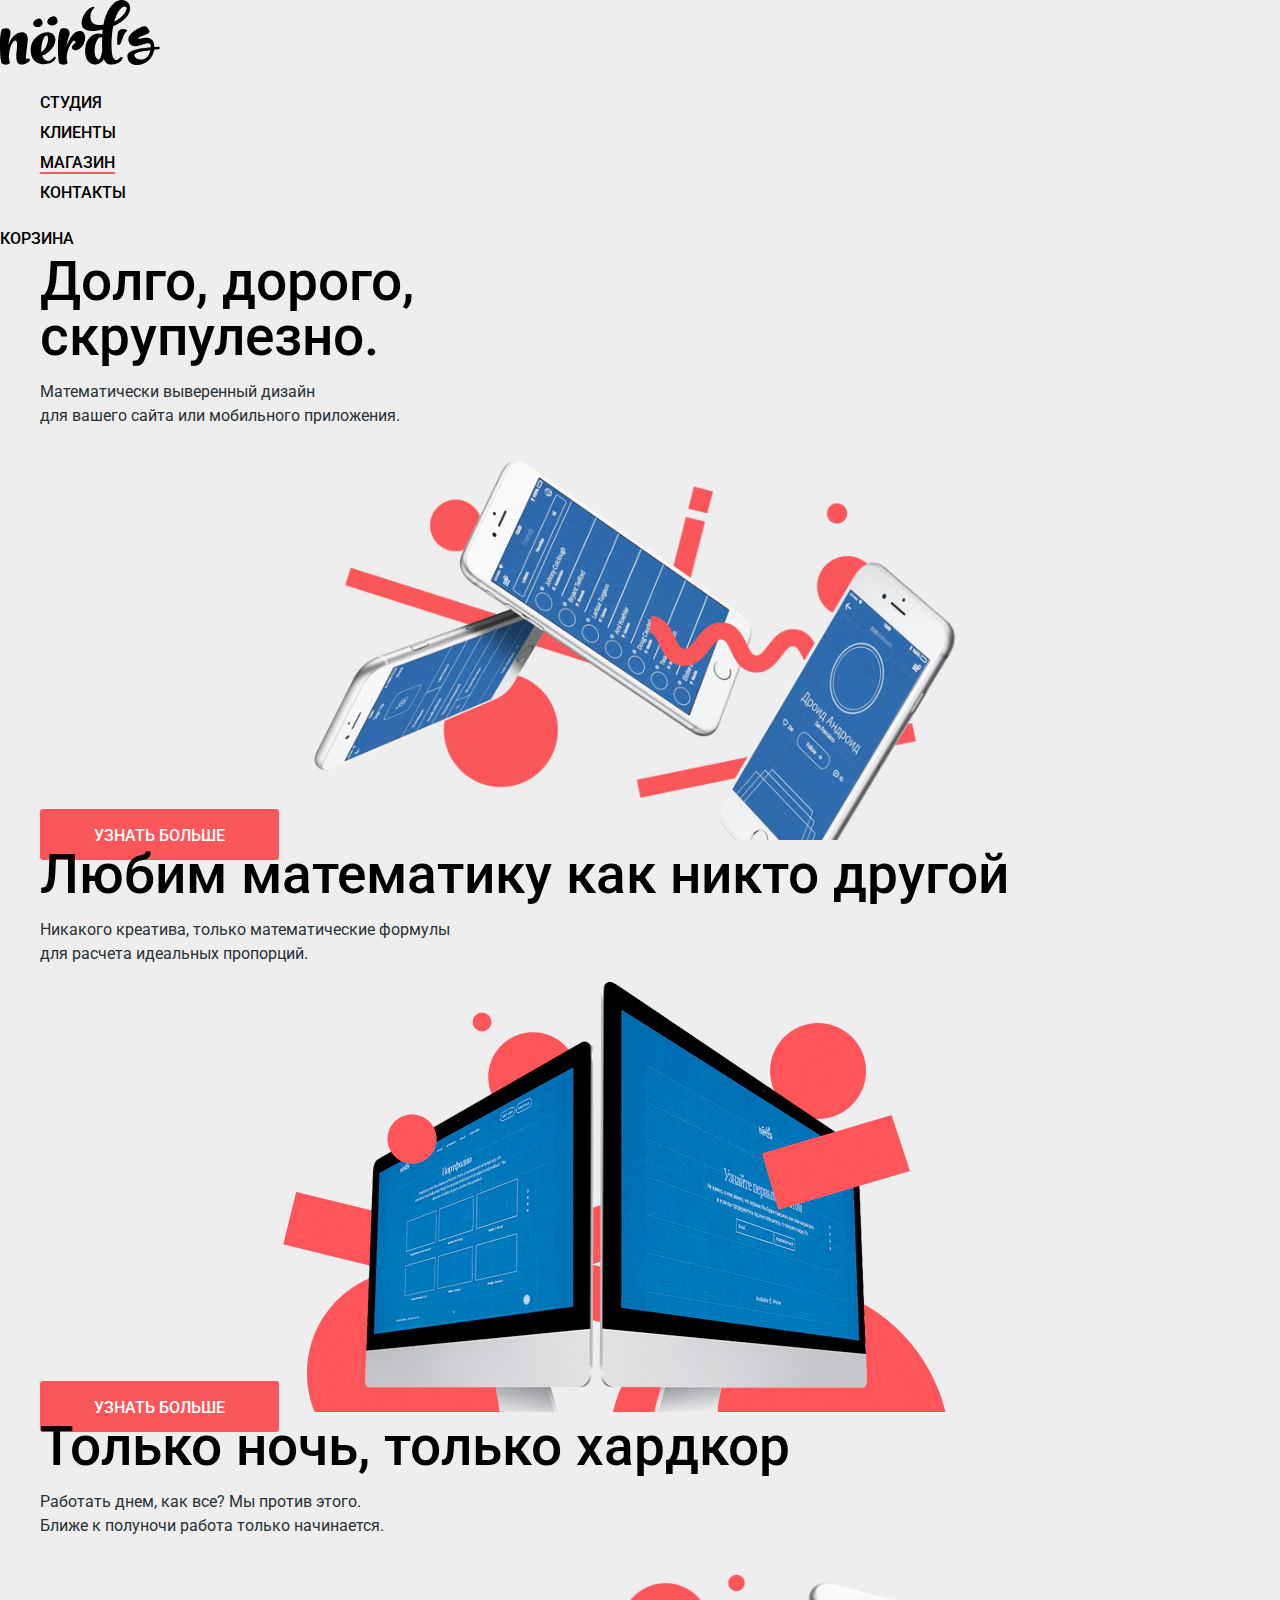
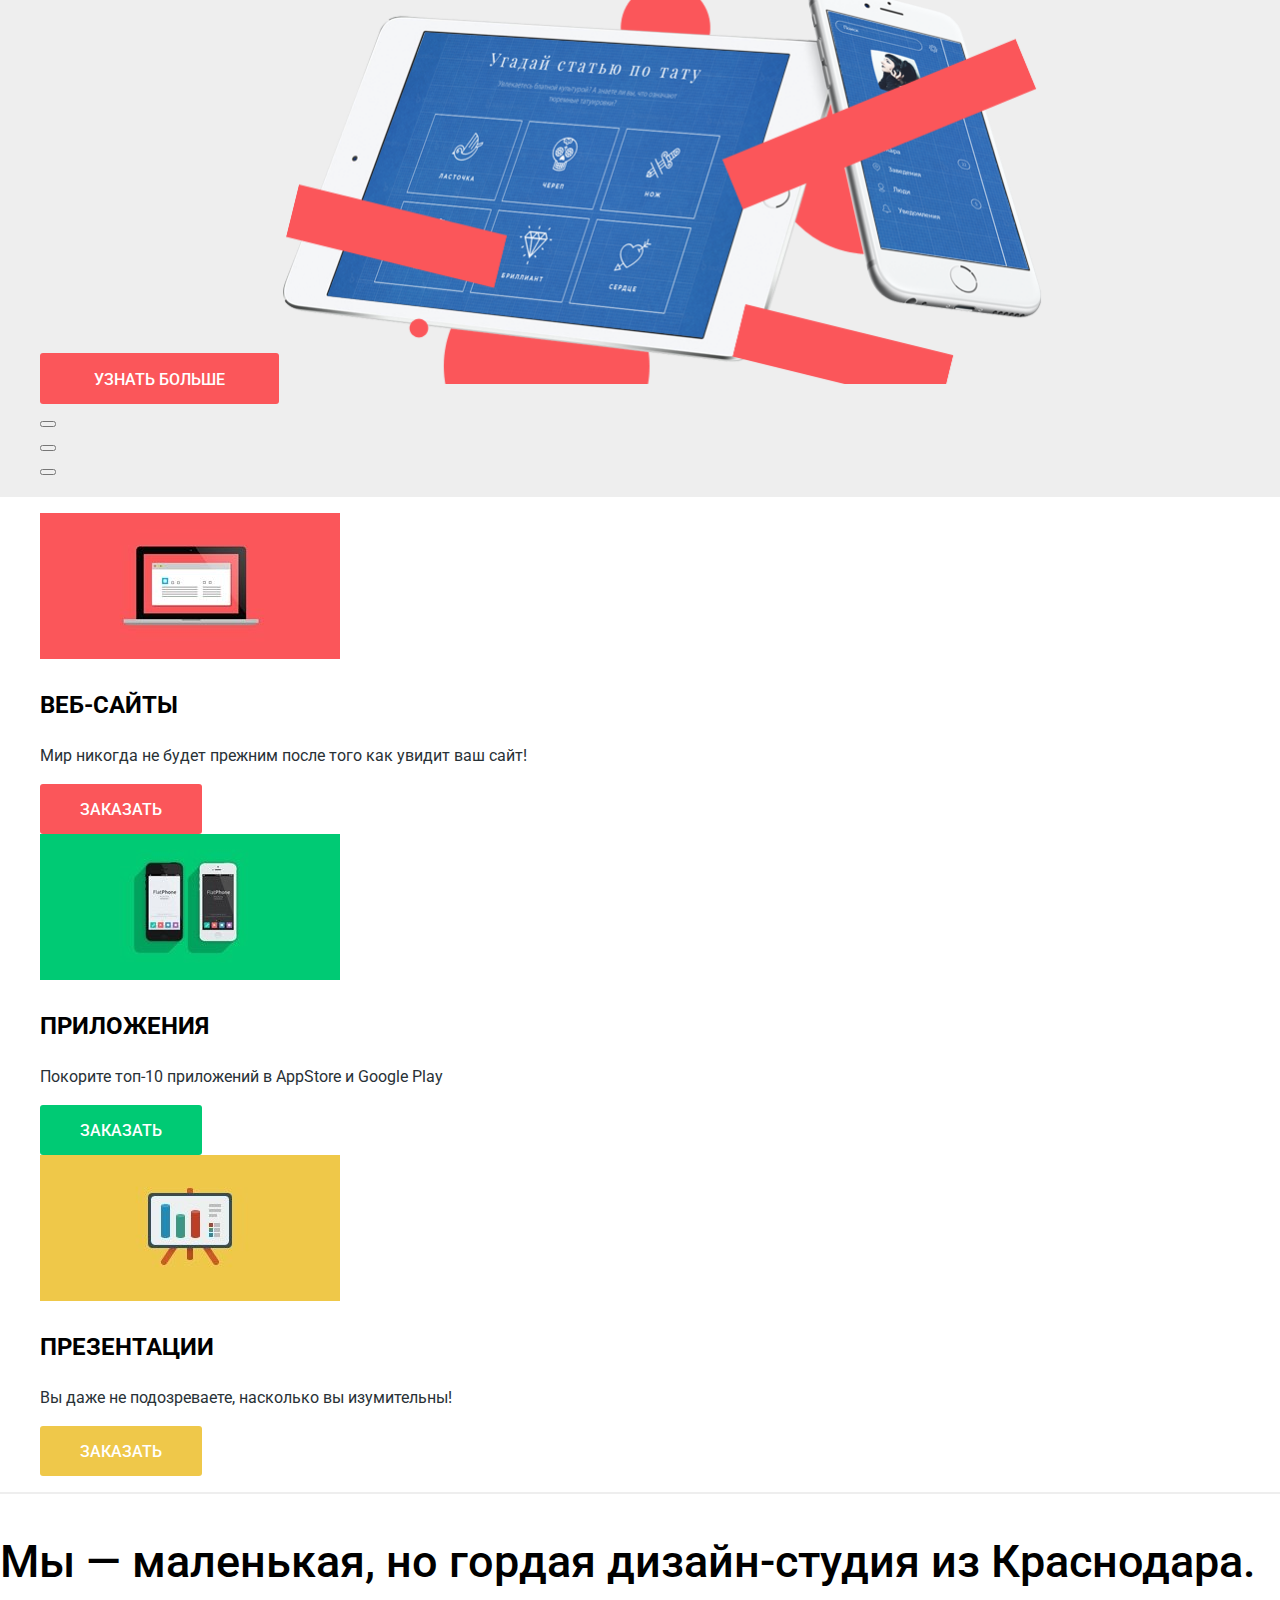
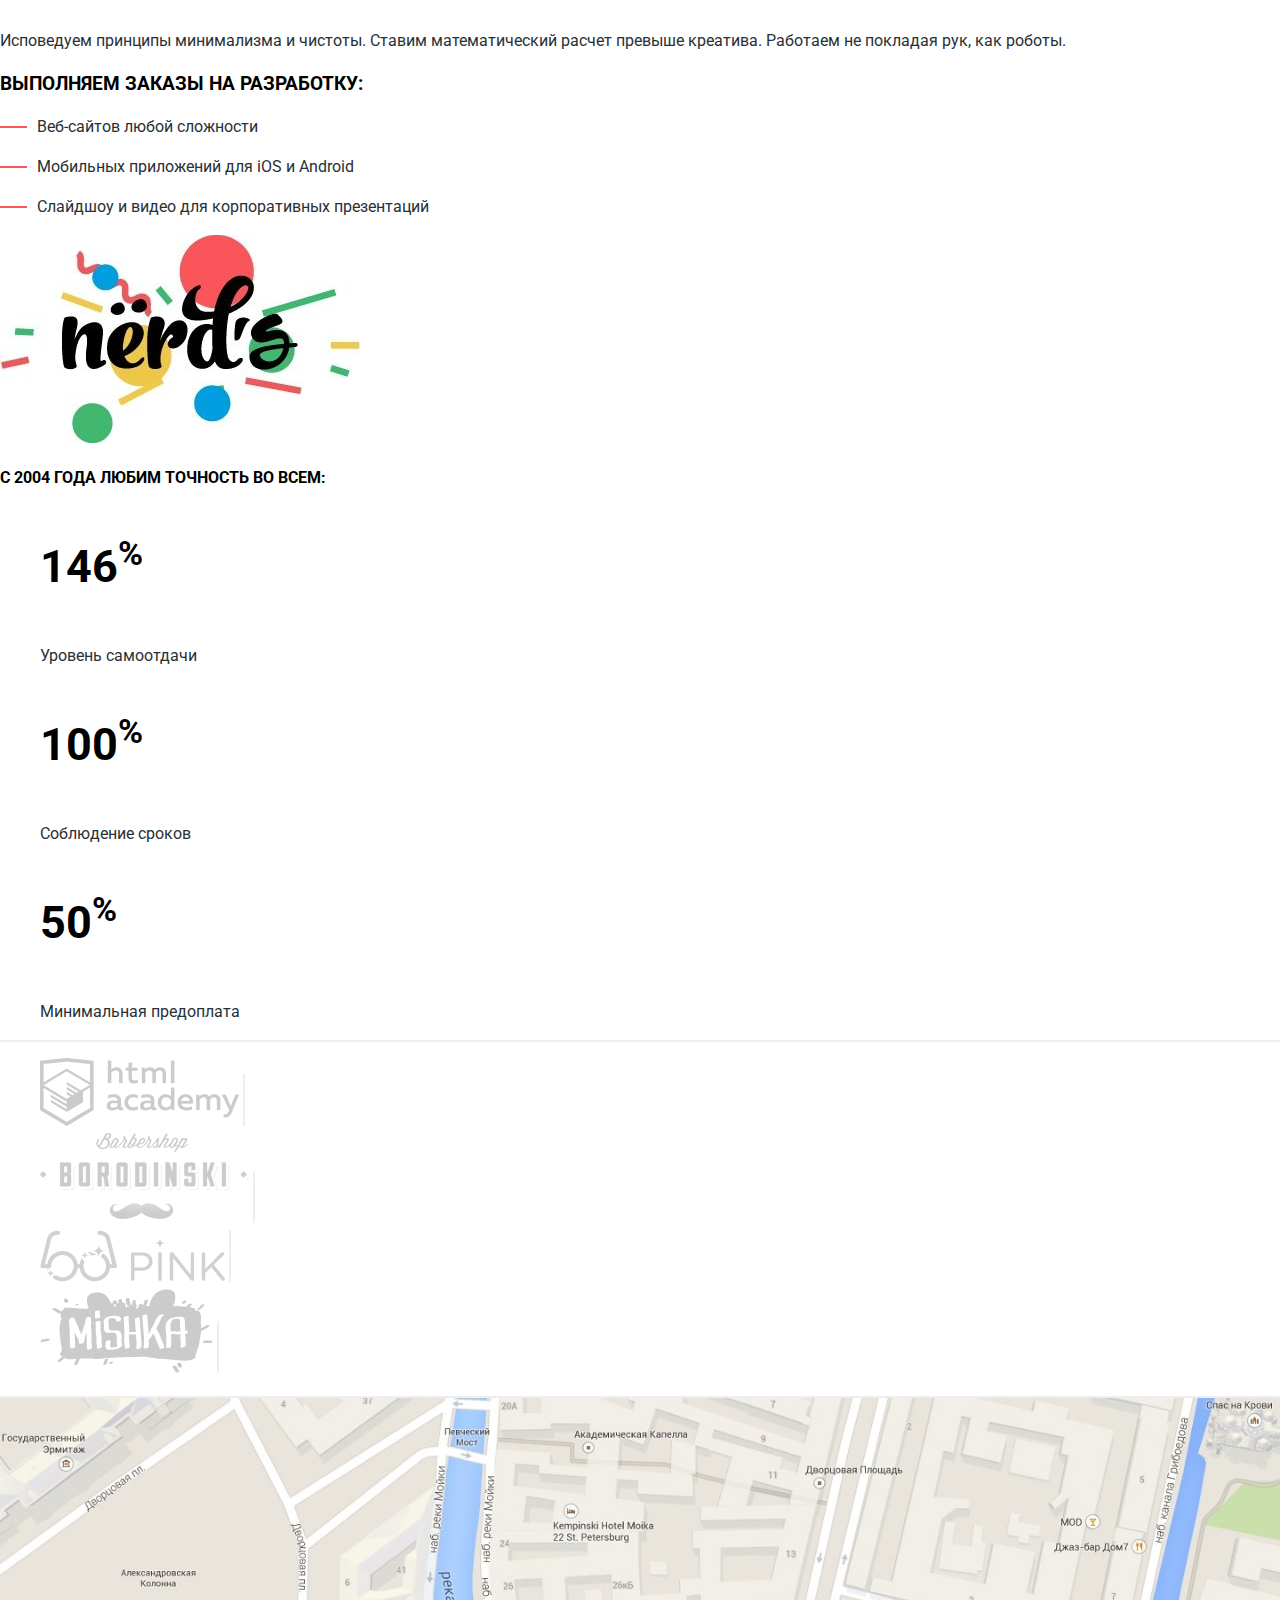
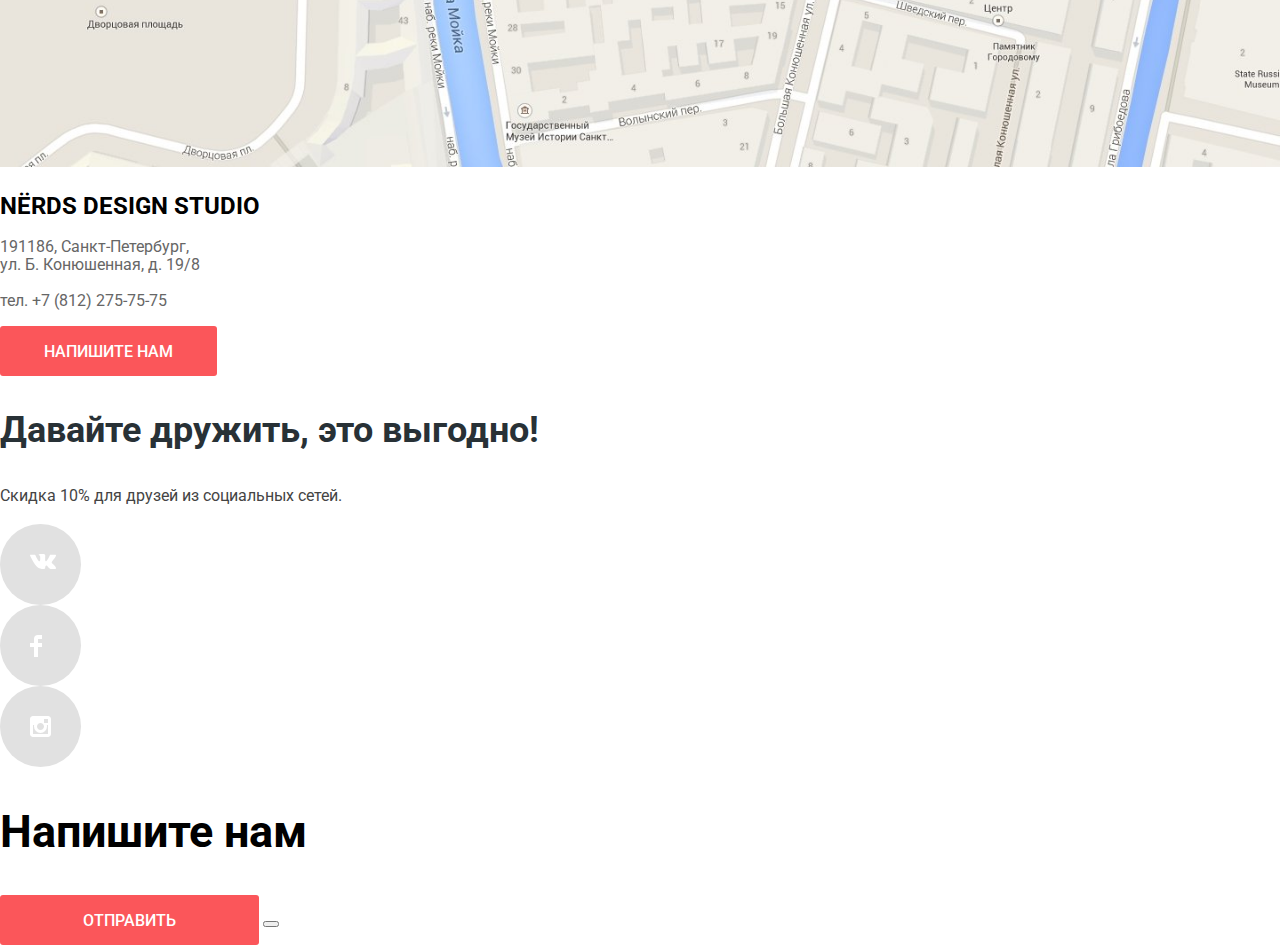
<file: index.html>
<!DOCTYPE html>
<html lang="ru">

<head>
  <meta charset="utf-8">
  <link rel="preconnect" href="https://fonts.gstatic.com">
  <link href="https://fonts.googleapis.com/css2?family=Roboto:wght@400;500;700&display=swap" rel="stylesheet">
  <link rel="stylesheet" href="css/normalize.css">
  <link rel="stylesheet" href="css/style.css">
  <title>HTML Academy: Нёрдс</title>
</head>

<body>
  <header class="main-header">
    <nav class="main-nav">
      <a class="main-nav__link main-nav__logo">
        <img class="logo" src="/img/nerds-logo.svg" alt="Логотип компании Nerds" width="160" height="65">
      </a>
      <ul class="main-nav__list">
        <li class="main-nav__item"><a class="main-nav__link" href="blank.html">Студия</a></li>
        <li class="main-nav__item"><a class="main-nav__link" href="blank.html">Клиенты</a></li>
        <li class="main-nav__item"><a class="main-nav__link main-nav__link_active" href="catalog.html">Магазин</a></li>
        <li class="main-nav__item"><a class="main-nav__link" href="blank.html">Контакты</a></li>
      </ul>
      <a class="main-nav__link" href="blank.html">Корзина</a>
    </nav>
  </header>
  <main class="container">
    <h1 class="visually-hidden">Студия вэб разработки Nerds</h1>
    <div class="slider">
      <section class="features">
        <h2 class="visually-hidden">Преимущества</h2>
        <ul class="features__list">
          <li class="features__item slider__item">
            <p class="slider__header">Долго, дорого,<br>скрупулезно.</p>
            <p>Математически выверенный дизайн <br>
              для вашего сайта или мобильного приложения.</p>
            <a class="button button_size_large button_bg_red" href="blank.html">Узнать больше</a>
            <img width="698" height="413" src="/img/nerds_index_slide1.png" alt="Изображение мобильных телефонов">
          </li>
          <li class="features__item slider__item">
            <p class="slider__header">Любим математику как никто другой</p>
            <p>Никакого креатива, только математические формулы <br>
              для расчета идеальных пропорций.</p>
            <a class="button button_size_large button_bg_red" href="blank.html">Узнать больше</a>
            <img src="/img/nerds_index_slide2.png" alt="Изображение мониторов">
          </li>
          <li class="features__item slider__item">
            <p class="slider__header">Только ночь, только хардкор</p>
            <p>Работать днем, как все? Мы против этого.<br>
              Ближе к полуночи работа только начинается.</p>
            <a class="button button_size_large button_bg_red" href="blank.html">Узнать больше</a>
            <img width="759" height="411" src="/img/nerds_index_slide3.png" alt="Приложения">
          </li>
        </ul>
        <!-- пагинация для слайдера -->
        <ul class="slider__pagination-list">
          <li class="slider__pagination-item">
            <button></button>
          </li>
          <li class="slider__pagination-item">
            <button></button>
          </li>
          <li class="slider__pagination-item">
            <button></button>
          </li>
        </ul>
      </section>
    </div>
    <!-- /.slider -->
    <section class="services">
      <h2 class="visually-hidden">
        Наши услуги
      </h2>
      <ul class="services__list">
        <li class="services__item">
          <img src="/img/illustration_1_2234.jpg" alt="Изображение веб-сайты">
          <h3 class="header services__subtitle">Веб-сайты</h3>
          <p>Мир никогда не будет прежним после того как увидит ваш сайт!</p>
          <button class="button button_size_small button_bg_red" type="button">Заказать</button>
        </li>
        <li class="services__item"> <img src="/img/illustration_2_2233.jpg" alt="Изображение Приложения">
          <h3 class="header services__subtitle">Приложения</h3>
          <p>Покорите топ-10 приложений в AppStore и Google Play</p>
          <button class="button button_size_small button_bg_green" type="button">Заказать</button>
        </li>
        <li class="services__item"> <img src="/img/illustration_3_2232.jpg" alt="Изображение презентации">
          <h3 class="header services__subtitle">Презентации</h3>
          <p>Вы даже не подозреваете, насколько вы изумительны!</p>
          <button class="button button_size_small button_bg_yellow" type="button">Заказать</button>
        </li>
      </ul>
    </section>

    <section class="about-us">
      <h2 class="visually-hidden">О компании</h2>
      <div class="about-us__words-column">
        <h3 class="visually-hidden">Компания Nerds - это</h3>
        <p class="about-us__lead">Мы — маленькая, но гордая дизайн-студия из Краснодара.</p>
        <p>Исповедуем принципы минимализма и чистоты. Ставим математический расчет превыше креатива. Работаем не
          покладая
          рук, как роботы.</p>
        <h3 class="header about-us__subtitle">Выполняем заказы на разработку:</h3>
        <ul class="about-us__list-words">
          <li class="about-us__list-words-item">
            <p>Веб-сайтов любой сложности</p>
          </li>
          <li class="about-us__list-words-item">
            <p>Мобильных приложений для iOS и Android</p>
          </li>
          <li class="about-us__list-words-item">
            <p>Слайдшоу и видео для корпоративных презентаций</p>
          </li>
          </ul>
      </div>

      <div class="about-us__numbers-column">
        <h3 class="visually-hidden">Наши Цифры</h3>
        <img src="/img/nerds_illustration_2231.jpg" alt="Логотип на фоне" width="360" height="208">
        <p class="about-us__subtitle about-us__subtitle_color_black">С 2004 года любим точность во всем:</p>
        <ul class="about-us__list-numbers">
          <li class="about-us__list-numbers-item">
            <p class="about-us__lead about-us__lead_number">146<sup>%</sup></p>
            <p>Уровень самоотдачи</p>
          </li>
          <li class="about-us__list-numbers-item">
            <p class="about-us__lead about-us__lead_number">100<sup>%</sup></p>
            <p>Соблюдение сроков</p>
          </li>
          <li class="about-us__list-numbers-item">
            <p class="about-us__lead about-us__lead_number">50<sup>%</sup></p>
            <p>Минимальная предоплата</p>
          </li>
          </ul>
      </div>
    </section>

    <section class="partners">
      <h2 class="visually-hidden">Партнеры</h2>
      <ul class="partners__list">
        <li class="partners__item">
          <a class="partners__link" href="https://htmlacademy.ru/intensive/htmlcss">
            <img class="partners__img" src="/img/logo_1.png" alt="логотип html academy" width="199" height="68">
          </a>
        </li>
        <li class="partners__item">
          <a class="partners__link" href="blank.html">
            <img class="partners__img" src="/img/logo_2.png" alt="лого барбершоп бородинский" width="209" height="90">
          </a>
        </li>
        <li class="partners__item">
          <a class="partners__link" href="blank.html">
            <img class="partners__img" src="/img/logo_3.png" alt="лого pink" width="185" height="52">
          </a>
        </li>
        <li class="partners__item">
          <a class="partners__link" href="blank.html">
            <img class="partners__img" src="/img/logo_4.png" alt="лого mishka" width="173" height="84">
          </a>
        </li>
      </ul>
    </section>
  </main>
  <footer class="main-footer">
    <section class="map">
      <h2 class="visually-hidden">Как добраться</h2>
      <img src="/img/map_1_1999.jpg" alt="Изображение карты с маркером" width="1440" height="416">
      <!-- Блок карты: интерактивная карта. Высота карты постоянная, ширина подстраивается под ширину вьюпорта, но не уже контентной ширины макета. На карте размещён маркер. Центр карты соответствует центру блока в макете. Допустимо использовать как стандартный, так и кастомный маркер. Реализация по желанию. -->
    </section>
    <section class="contacts">
      <h2 class="header contacts__header">NЁRDS DESIGN STUDIO</h2>
      <p class="contacts__text">191186, Санкт-Петербург,<br>
        ул. Б. Конюшенная, д. 19/8<br>
        <br>
        тел. +7 (812) 275-75-75
      </p>
      <!-- Клик по кнопке «Напишите нам» открывает модальное окно с формой обратной связи. Окно позиционируется относительно вьюпорта, а не страницы. -->
      <button class="button button_size_medium button_bg_red" type="button">Напишите нам</button>
    </section>
    <section class="social-media">
      <h2 class="visually-hidden">Social Media</h2>
      <p class="social-media__lead">Давайте дружить, это выгодно!</p>
      <p class="social-media__text">Скидка 10% для друзей из социальных сетей.</p>
      <ul class="social-media__list">
        <li class="social-media__item">
          <a class="social-media__link" href="">
            <img class="social-media__img" src="img/vk-icon.svg" width="26" height="15" alt="лого значек Вконтакте">
          </a>
        </li>
        <li class="social-media__item">
          <a class="social-media__link" href="">
            <img class="social-media__img" src="img/fb-icon.svg" width="12" height="22" alt="cоциальный занчок Фейсбук">
          </a>
        </li>
        <li class="social-media__item">
          <a class="social-media__link" href="">
            <img class="social-media__img" src="img/insta-icon.svg" width="21" height="21" alt="cоциальный занчок Инстаграм">
          </a>
        </li>
      </ul>
    </section>
  </footer>
  <!-- Modal -->
  <section class="modal write-us">
    <h2 class="header modal__header">Напишите нам</h2>
    <form action="">
      <!-- Реализовать Форму -->
    </form>
    <button class="button button_size_extraLarge button_bg_red" type="button">Отправить</button>
    <button class="modal-cloze-button" type="button"></button>
  </section>
</body>

</html>
</file>
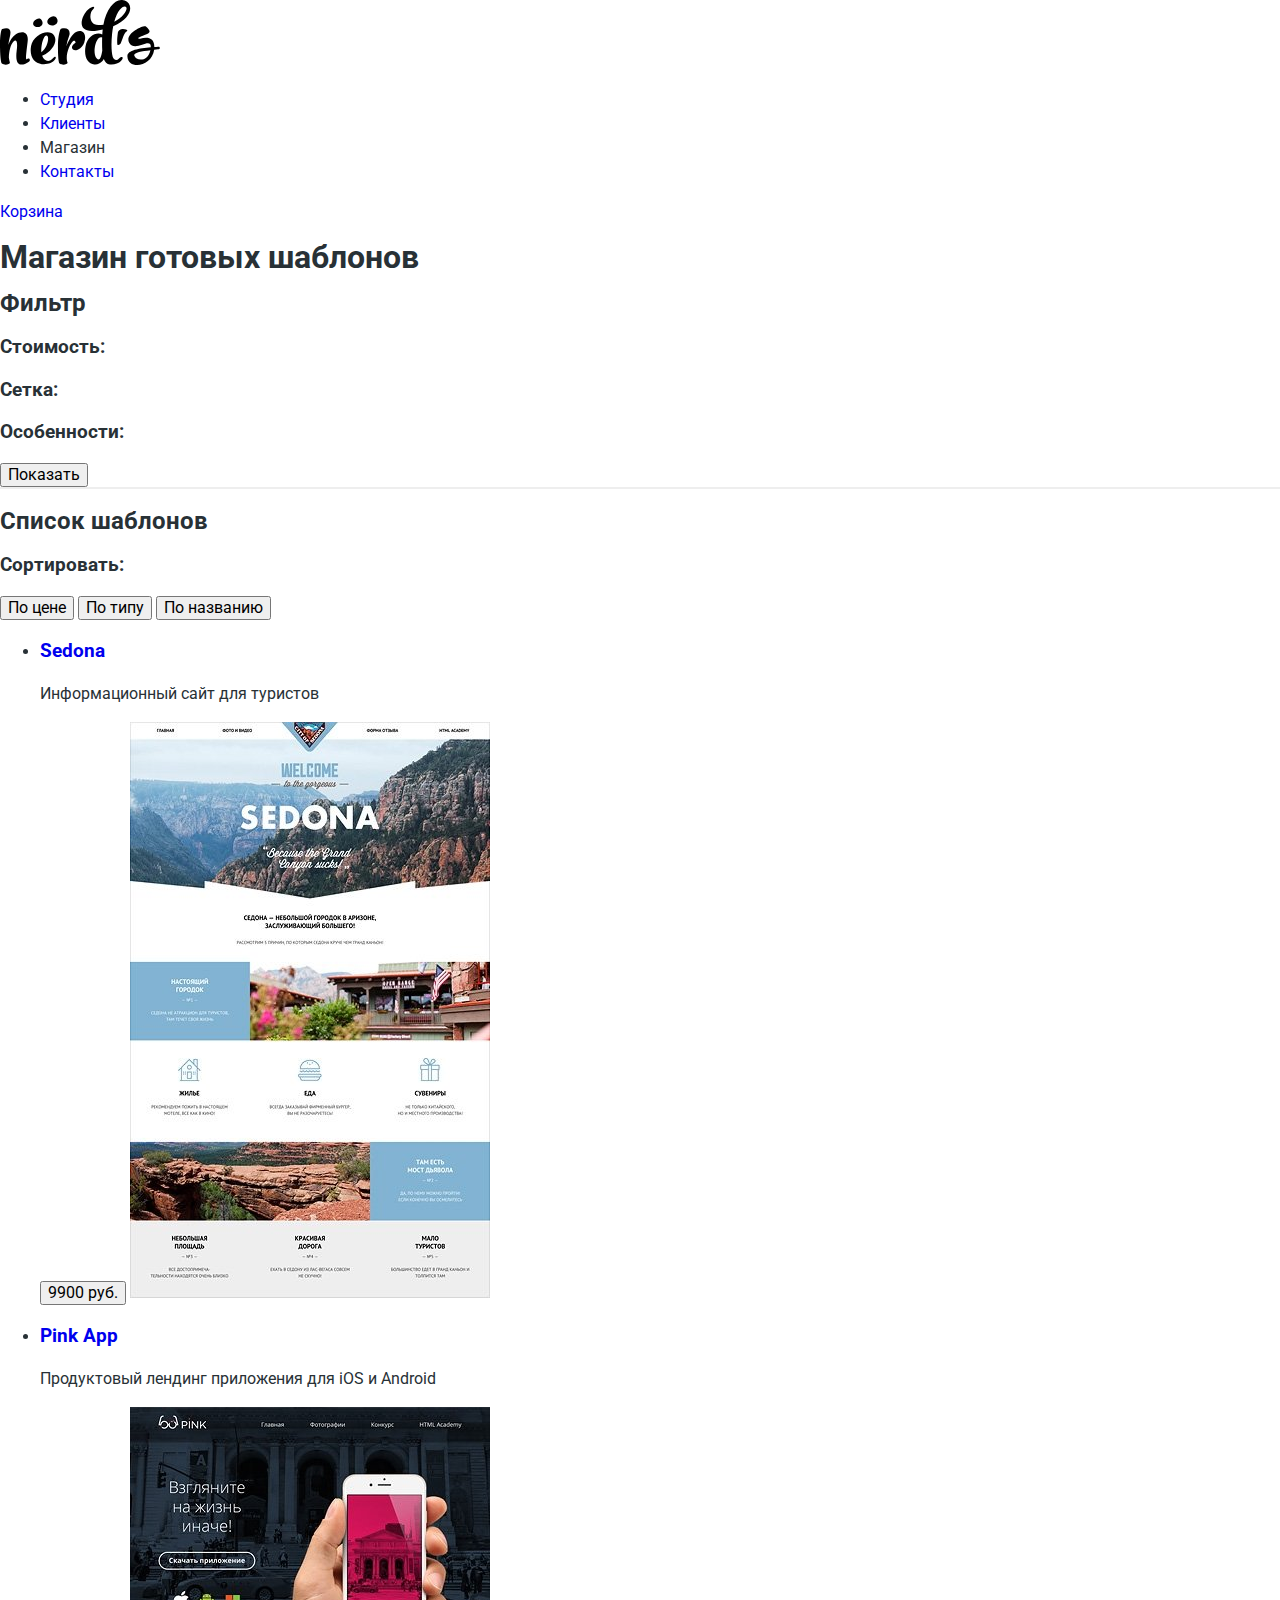
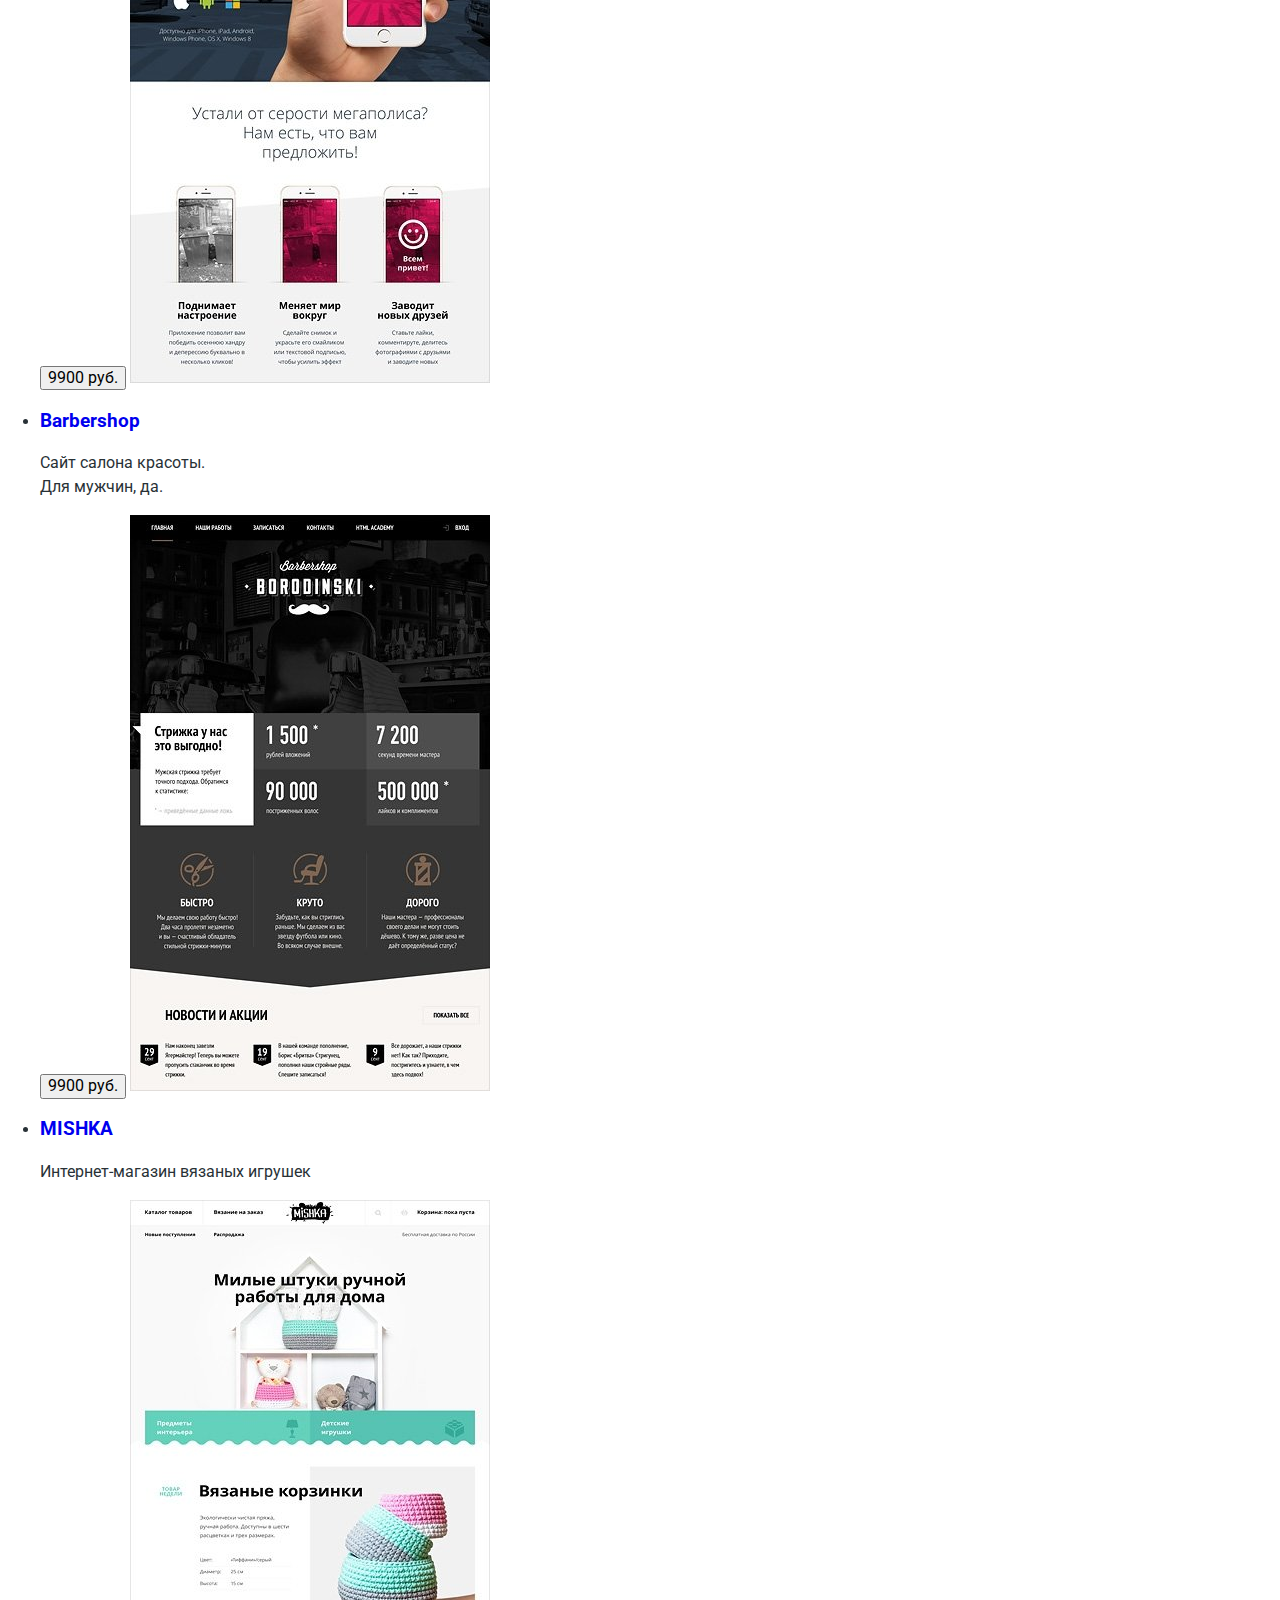
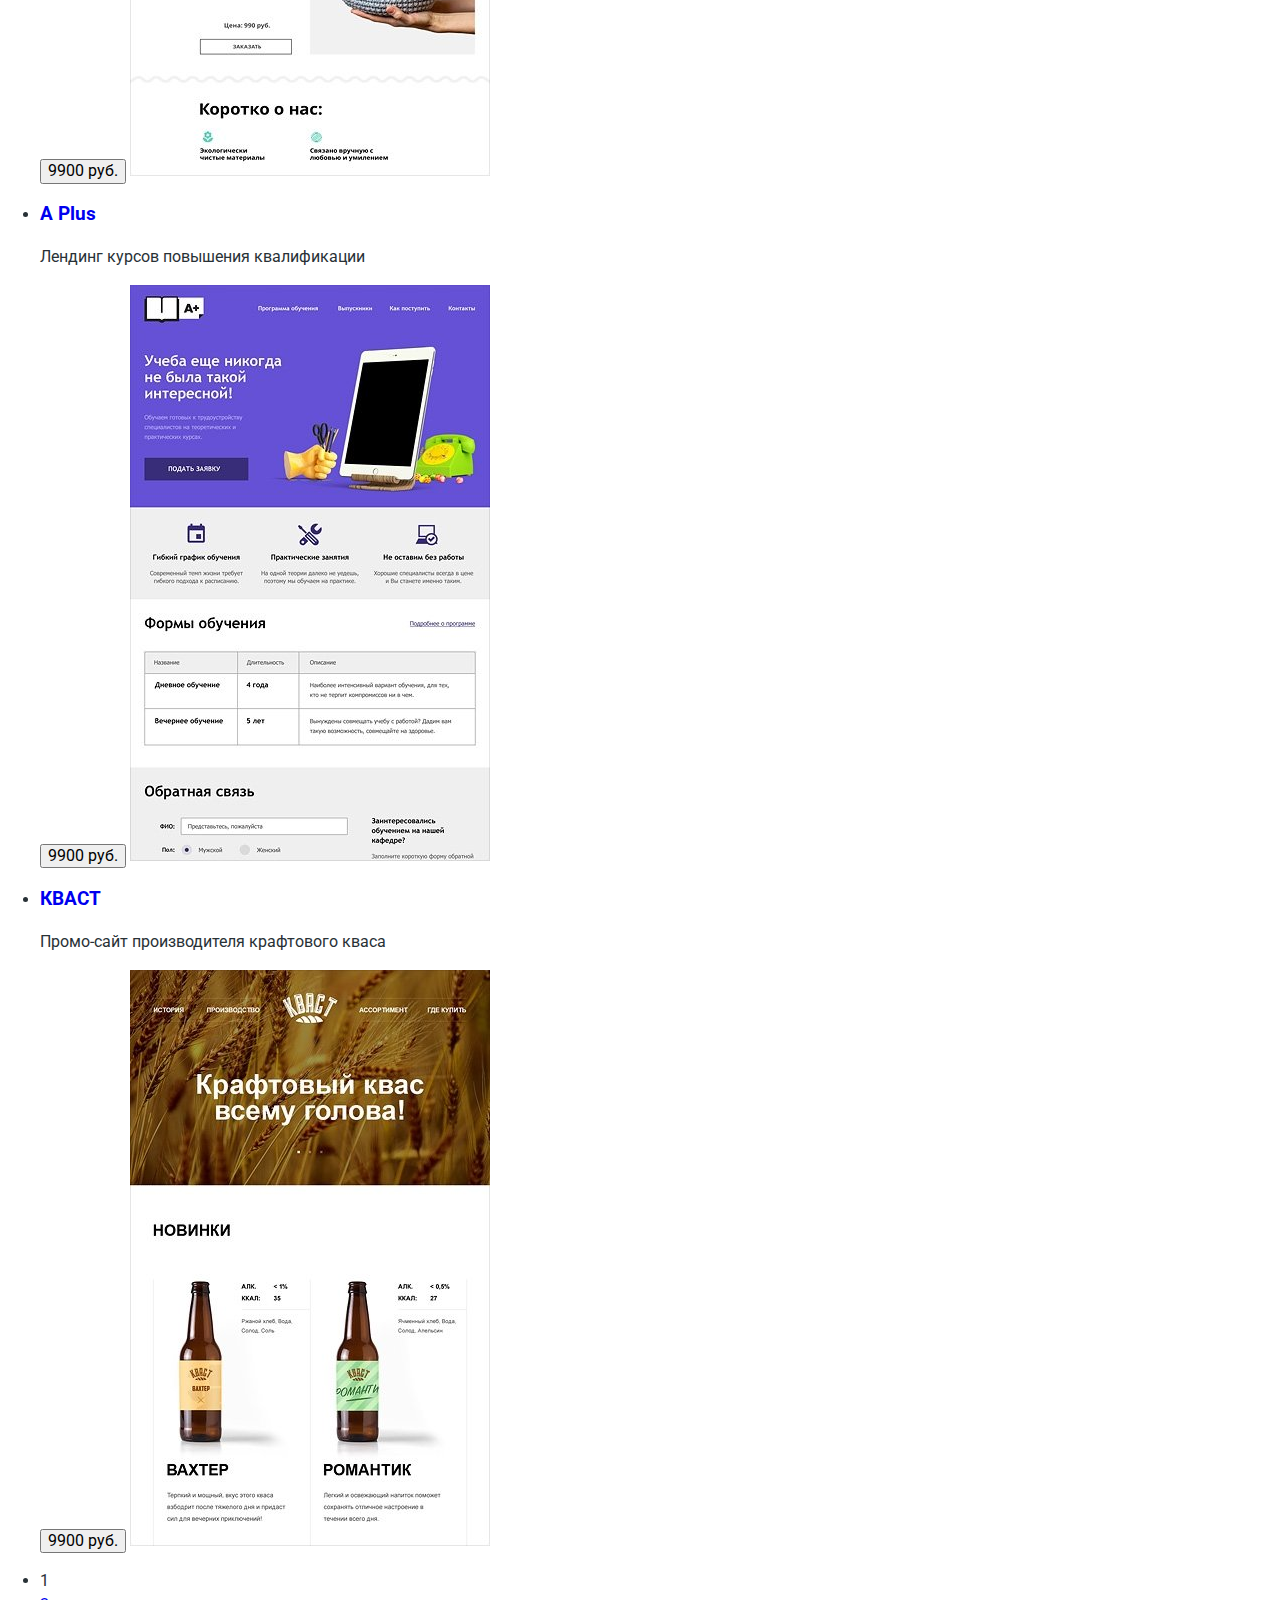
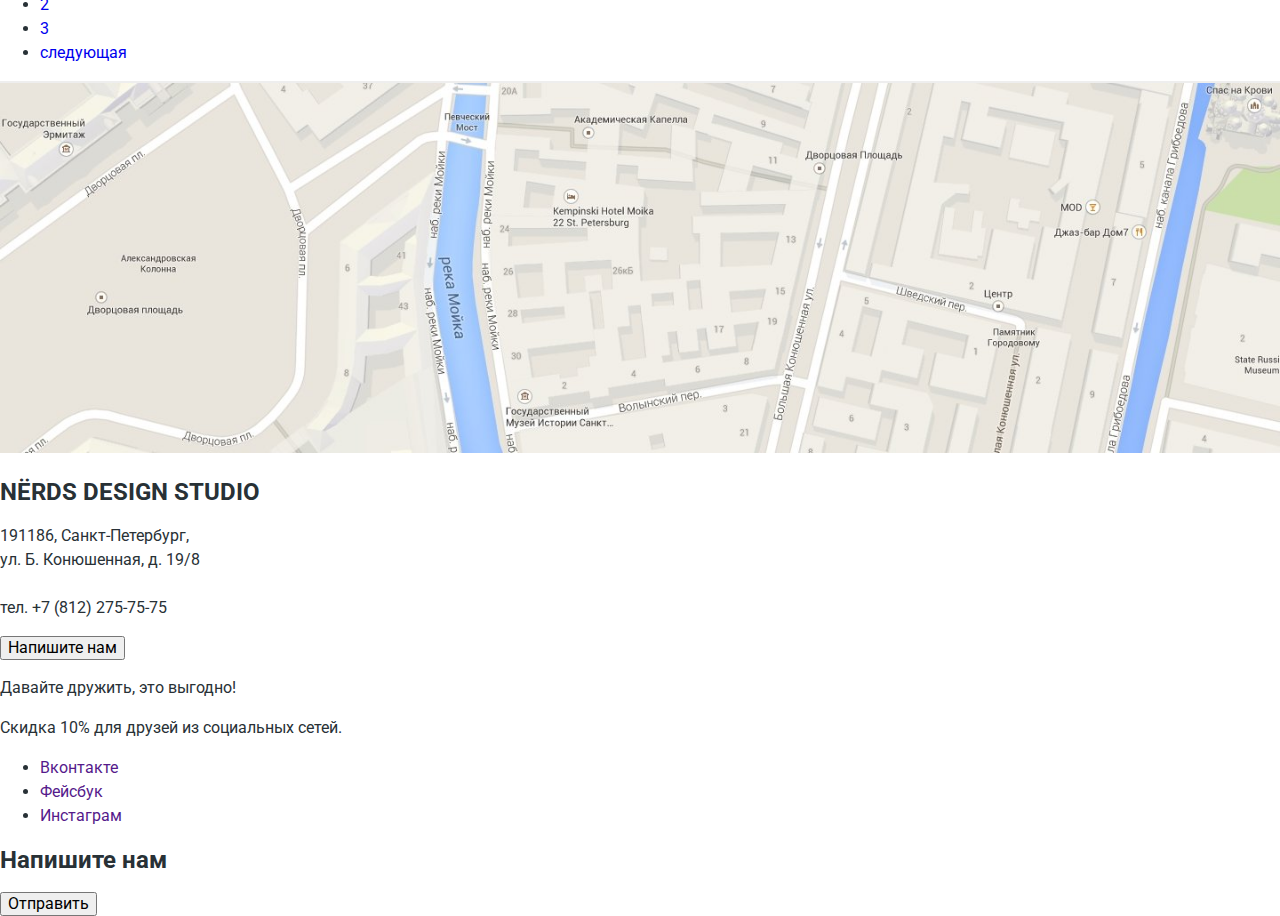
<file: catalog.html>
<!DOCTYPE html>
<html lang="ru">

<head>
  <meta charset="utf-8">
  <link href="https://fonts.googleapis.com/css2?family=Roboto:wght@400;700&display=swap" rel="stylesheet">
  <link rel="stylesheet" href="css/normalize.css">
  <link rel="stylesheet" href="css/style.css">
  <title>Шаблоны: Нёрдс</title>
</head>

<body>
  <header>
    <nav>
      <a href="index.html">
        <img src="/img/nerds-logo.svg" alt="Логотип компании Nerds" width="160" height="65">
      </a>
      <ul>
        <li><a href="blank.html">Студия</a></li>
        <li><a href="blank.html">Клиенты</a></li>
        <li><a>Магазин</a></li>
        <li><a href="blank.html">Контакты</a></li>
      </ul>
      <a href="blank.html">Корзина</a>
    </nav>
  </header>
  <main>
    <h1>Магазин готовых шаблонов</h1>
    <section>
      <h2>Фильтр</h2>
      <h3>Стоимость:</h3>
      <!-- Реализация формы -->
      <h3>Сетка:</h3>
      <!-- Реализация формы -->
      <h3>Особенности:</h3>
      <!-- Реализация формы -->
      <!-- кнопка «Показать» отвечает за отправку формы. -->
      <button type="button">Показать</button>
    </section>
    <section>
      <h2>Список шаблонов</h2>
      <!-- сортер -->
      <div>
        <h3>Сортировать:</h3>
        <button>По цене</button>
        <button>По типу</button>
        <button>По названию</button>
      </div>
      <!-- /сортер -->
      <ul>
        <!-- карточка товара -->
        <li>
          <a href="#">
            <h3>Sedona</h3>
          </a>
          <p>Информационный сайт для туристов</p>
          <button type="button">9900 руб.</button>
          <img src="/img/img_sedona.jpg" alt="макет 1" width="360" height="576">
        </li>
        <!-- /карточка товара -->
        <li>
          <a href="#">
            <h3>Pink App</h3>
          </a>
          <p>Продуктовый лендинг приложения для iOS и Android</p>
          <button type="button">9900 руб.</button>
          <img src="/img/img_pink.jpg" alt="макет 2" width="360" height="576">
        </li>
        <li>
          <a href="#">
            <h3>Barbershop</h3>
          </a>
          <p>Сайт салона красоты.<br>Для мужчин, да.</p>
          <button type="button">9900 руб.</button>
          <img src="/img/img_barbershop.jpg" alt="макет 3" width="360" height="576">
        </li>
        <li>
          <a href="#">
            <h3>MISHKA</h3>
          </a>
          <p>Интернет-магазин вязаных игрушек</p>
          <button type="button">9900 руб.</button>
          <img src="/img/img_mishka.jpg" alt="макет 4" width="360" height="576">
        </li>
        <li>
          <a href="#">
            <h3>A Plus</h3>
          </a>
          <p>Лендинг курсов повышения квалификации</p>
          <button type="button">9900 руб.</button>
          <img src="/img/img_aplus.jpg" alt="макет 5" width="360" height="576">
        </li>
        <li>
          <a href="#">
            <h3>КВАСТ</h3>
          </a>
          <p>Промо-сайт производителя крафтового кваса</p>
          <button type="button">9900 руб.</button>
          <img src="/img/img_kvast.jpg" alt="макет 6" width="360" height="576">
        </li>
      </ul>
      <!-- pagination -->
      <ul>
        <li><a>1</a></li>
        <li><a href="#">2</a></li>
        <li><a href="#">3</a></li>
        <li><a href="#">следующая</a></li>
      </ul>
    </section>
  </main>
  <footer>
    <section>
      <h2 class="visually-hidden">Как добраться</h2>
      <img src="/img/map_1_1999.jpg" alt="Изображение карты с маркером" width="1440" height="416">
      <!-- Блок карты: интерактивная карта. Высота карты постоянная, ширина подстраивается под ширину вьюпорта, но не уже контентной ширины макета. На карте размещён маркер. Центр карты соответствует центру блока в макете. Допустимо использовать как стандартный, так и кастомный маркер. Реализация по желанию. -->
    </section>
    <section>
      <h2>NЁRDS DESIGN STUDIO</h2>
      <p>191186, Санкт-Петербург,<br>
        ул. Б. Конюшенная, д. 19/8<br>
        <br>
        тел. +7 (812) 275-75-75</p>
      <!-- Клик по кнопке «Напишите нам» открывает модальное окно с формой обратной связи. Окно позиционируется относительно вьюпорта, а не страницы. -->
      <button type="button">Напишите нам</button>
    </section>
    <section>
      <h2 class="visually-hidden">Social Media</h2>
      <p>Давайте дружить, это выгодно!</p>
      <p>Скидка 10% для друзей из социальных сетей.</p>
      <ul>
        <li><a href="">Вконтакте</a></li>
        <li><a href="">Фейсбук</a></li>
        <li><a href="">Инстаграм</a></li>
      </ul>
    </section>
  </footer>
  <section>
    <h2>Напишите нам</h2>
    <form action="">
      <!-- Реализовать Форму -->
    </form>
    <button type="button">Отправить</button>
  </section>
</body>

</html>
</file>
<file: css/style.css>
/* Variables */

:root {
  --basic-black: #000000;
  --basic-white: #ffffff;
  --basic-red: #FB565A;
  --basic-green: #00CA74;
  --basic-yellow: #EFC84A;
  --basic-grey: #A6A6A6;
  --basic-grey-light-0: #EEEEEE; /*header bg*/
  --basic-grey-light-1: #E1E1E1;
  --basic-grey-extralight: #D7DCDE; /*form border */
  --basic-grey-dark-0: #444444; /*text color in form*/
  --basic-grey-dark-1: #4D4D4D;
  --basic-grey-dark-2: #666666; /* text on the card*/

  --basic-text: #283136;

  --accent-1-red: #E74246;
  --accent-2-red: #D7373B;
  --accent-1-green: #00BC6C;
  --accent-2-green: #00AA62;
  --accent-1-yellow: #EAB534;
  --accent-2-yellow: #E5A722;
  --accent-1-grey: #DFDFDF;
  --accent-2-grey: #D5D5D5;


  --opacity-black-10: rgba(0,0,0,0.1);
  --opacity-black-20: rgba(0,0,0,0.2);
  --opacity-black-30: rgba(0,0,0,0.3);
  --opacity-black-60: rgba(0,0,0,0.6);
  --opacity-white-30: rgba(255,255,255,0.3);
  --opacity-grey-dark-50: rgba(68,68,68,0.5); /*text color in form*/
  --opacity-red-10: rgba(251,86,90,0.1);
  --opacity-red-30: rgba(251,86,90,0.3);
  --opacity-grey-dark-1-12: rgba(77,77,77,0.12);
  --opacity-grey-dark-1-40: rgba(77,77,77,0.4);
  --opacity-basic-dark-0-30: rgba(40,49,54,0.3);
}

/* Global */

body {
  min-width: 1200px;
  margin: 0;
  padding: 0;
  font-family: 'Roboto', sans-serif;
  font-size: 16px;
  font-style: normal;
  line-height: 24px;
  font-weight: 400;
  color: var(--basic-text);
}

a {
  text-decoration: none;
}

img {
  max-width: 100%;
  height: auto;
}

.visually-hidden:not(:focus):not(:active) {
  position: absolute;

  width: 1px;
  height: 1px;
  margin: -1px;
  border: 0;
  padding: 0;

  white-space: nowrap;

  clip-path: inset(100%);
  clip: rect(0 0 0 0);
  overflow: hidden;
}
/* --------------------------------------- */
/* Button */
.button {
  font-weight: 500;
  line-height: 18px;
  text-align: center;
  vertical-align: middle;
  text-transform: uppercase;

  color: var(--basic-white);

  padding-top: 17px;
  padding-bottom: 15px;

  border-width: 0;
  border-radius: 3px;
}

/* button width  */

.button_size_large {
  padding-left: 54px;
  padding-right: 54px;
}

.button_size_small {
  padding-left: 40px;
  padding-right: 40px;
}

.button_size_medium {
  padding-left: 44px;
  padding-right: 44px;
}

.button_size_extraLarge {
  padding-left: 83px;
  padding-right: 83px;
}

/* ------------------ */
.button_bg_red {
  background-color: var(--basic-red);
}
.button_bg_red:hover,
.button_bg_red:focus {
  background-color: var(--accent-1-red);
}
.button_bg_red:active {
  background-color: var(--accent-2-red);
  color: var(--opacity-white-30);
  box-shadow: inset 0px 3px 0px rgba(0, 1, 1, 0.1);
}
/* ------------------ */
.button_bg_green {
  background-color: var(--basic-green);
}
.button_bg_green:hover,
.button_bg_green:focus {
  background-color: var(--accent-1-green);
}
.button_bg_green:active {
  background-color: var(--accent-2-green);
  color: var(--opacity-white-30);
  box-shadow: inset 0px 3px 0px rgba(0, 1, 1, 0.1);
}
/* ------------------- */
.button_bg_yellow {
  background-color: var(--basic-yellow);
}
.button_bg_yellow:hover,
.button_bg_yellow:focus {
  background-color: var(--accent-1-yellow);
}
.button_bg_yellow:active {
  background-color: var(--accent-2-yellow);
  color: var(--opacity-white-30);
  box-shadow: inset 0px 3px 0px rgba(0, 1, 1, 0.1);
}
/* --------------------------------------- */
/* Headers */
.header {
  color: var(--basic-black);
  font-weight: 700;
  text-transform: uppercase;
  text-align: left;
}

/* Main Header */
.main-header {
  background-color: var(--basic-grey-light-0);
}

/* Main Navigation */

.main-nav {
  background-color: transparent;
  color: var(--basic-black);
}

.main-nav__list {
  list-style: none;
}

.main-nav__link:not(.main-nav__logo) {
  font-weight: 500;
  text-transform: uppercase;
  line-height: 30px;
}
.main-nav__link:link {
  color: var(--basic-black);
}
.main-nav__link:visited {
  color:var(--basic-black);
}
.main-nav__link:hover,
.main-nav__link:focus {
  color: var(--basic-red);
}
.main-nav__link:active {
  color: var(--opacity-black-30);
}
.main-nav__link_active {
  border-bottom: 2px solid var(--basic-red);
}

/*--------------*/
main section {
  border-bottom: 2px solid var(--basic-grey-light-0);
}
/* Features section */

.features__list {
  list-style: none;
  margin: 0;
}

/* Slider */

.slider {
  background-color: var(--basic-grey-light-0);
}
.slider__header {
  font-size: 55px;
  font-weight: 500;
  line-height: 55px;
  color: var(--basic-black);
  text-align: left;

  margin: 0;
}
.slider__pagination-list {
  list-style: none;
}

/* Services Section */
.services {}
.services__list {
  list-style: none;
}
.services__item {
  text-align: left;
}

.services__subtitle {
  font-size: 24px;
  line-height: 30px;
  font-weight: 700;
  text-transform: uppercase;
}

/* About-us */

.about-us__lead {
  font-size: 45px;
  line-height: 45px;
  font-weight: 500;
  color: var(--basic-black);
}

.about-us__lead_number {
  line-height: 64px;
  font-weight: 700;
}

.about-us__subtitle {
  font-weight: 700;
  text-transform: uppercase;
}

.about-us__subtitle_color_black {
  color: var(--basic-black);
}

.about-us__list-words {
  list-style: none;
  padding: 0;
  margin: 0;
}

.about-us__list-words-item {
  position: relative;
}

.about-us__list-words-item::before {
  content: "";
  width: 25px;
  position: absolute;
  top: 48%;
  border: 1px solid var(--basic-red);
}

.about-us__list-words-item p {
  margin-left: 37px;
}

.about-us__list-numbers {
  list-style: none;
}

/* Partners */

.partners {}

.partners__list {
  list-style: none;
}

.partners__item::after {
  content: "";
  display: inline-block;
  height: 52px;
  border-right: 2px solid var(--basic-grey-light-0);
}

.partners__link:link {
  opacity: 0.2;
}

.partners__link:hover {
  opacity: 1;
}

.partners__link:active {
  opacity: 0.1;
}


.partners__img {}

/* Footer */

.main-footer {}

.map {}

/* Section Contacts */
.contacts {}

.contacts__header {}

.contacts__text {
  line-height: 18px;
  color: var(--basic-grey-dark-2);
}

/* Section Social Media */
.social-media {}

.social-media__lead {
  font-size: 36px;
  font-weight: 700;
  line-height: 36px;

}

.social-media__text {
  color: var(--basic-grey-dark-0);
}

.social-media__list {
  padding: 0;
}

.social-media__item {
  list-style-type: none;
}

.social-media__link {
  display: block;
  position: relative;
  width: 81px;
  height: 81px;
  border-radius: 50%;
}

.social-media__link:link {
  background-color: var(--basic-grey-light-1);
}

.social-media__link:hover {
  background-color: var(--accent-1-red);
}

.social-media__link:active {
  background-color: var(--accent-2-red);
}

.social-media__img {
  position: absolute;
  top: 30px;
  left: 30px;
}

.social-media__img:active {
  opacity: 0.3;
}

/* Modal */
.modal {}

.modal__header {
  font-size: 45px;
  line-height: 53px;
  text-transform: none;

}

.write-us {}
</file>
